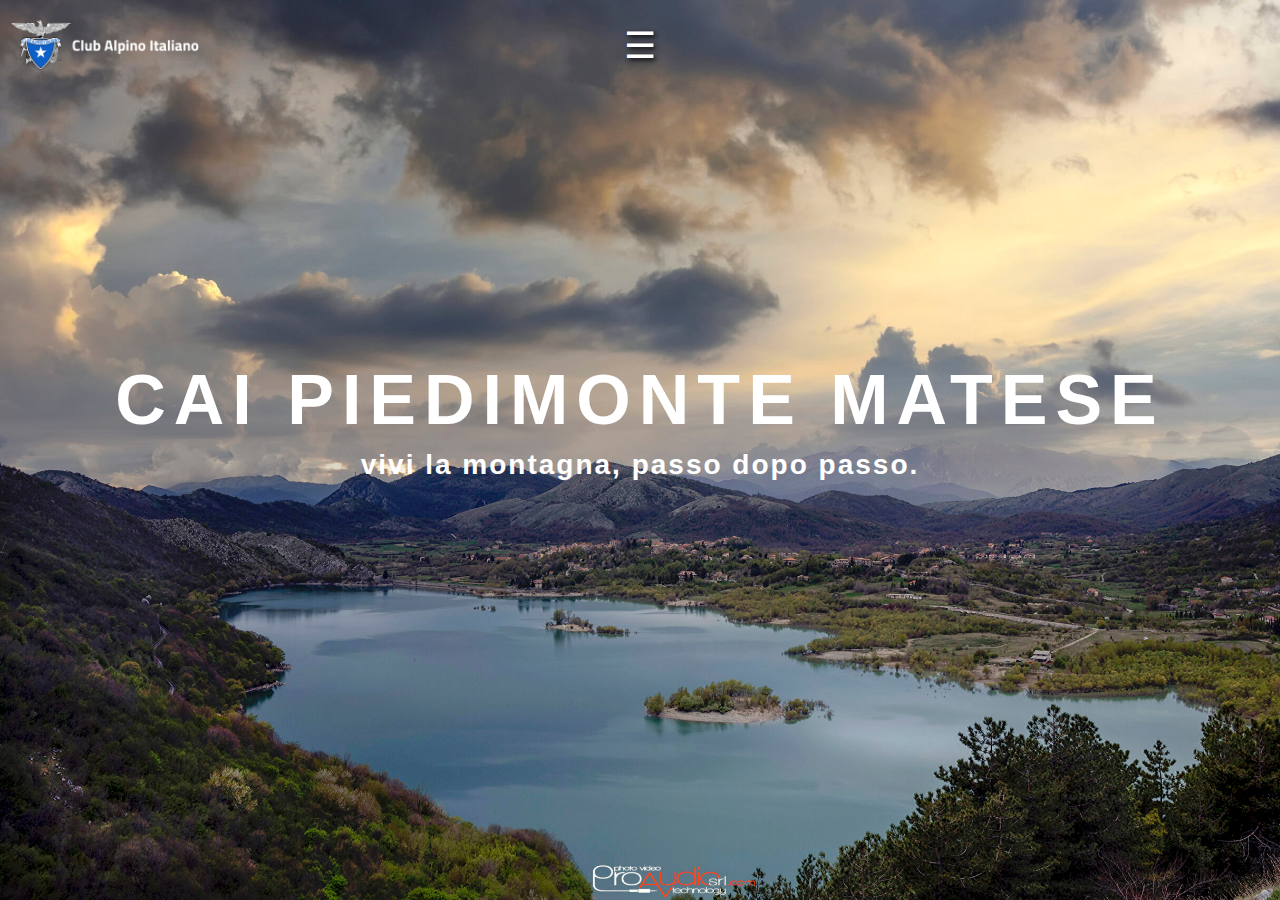
<file: cai organitation - Copia/index.html>
<!DOCTYPE html>
<html lang="en">
<head>
    <meta charset="UTF-8">
    <meta name="viewport" content="width=device-width, initial-scale=1.0">
    <title>Cai Organitation</title>
    <link rel="stylesheet" href="css/style.css">
</head>
<body> 
        <div class="logo">
            <img class="imglogo" src="img-vid/Logo-CAI.png" alt="">
        </div>
           <div class="hamburger" id="hamburger">☰</div>

     <div class="menu-overlay" id="menuOverlay">
        <ul class="menu-vertical">
            <li><a href=""></a>About us</li>
            <li><a href=""></a>Activity</li>
            <li><a href=""></a>Contacts</li>
        </ul>
    </div>
        <div class="prs">
            <h1 id="logoH">CAI PIEDIMONTE MATESE</h1>
                <p id="logoP">vivi la montagna, passo dopo passo.</p>
        </div>

         <script>
        const hamburger = document.getElementById("hamburger");
        const overlay = document.getElementById("menuOverlay");

        hamburger.addEventListener("click", () => {
            overlay.classList.toggle("open");
        });

        overlay.addEventListener("click", () => {
            overlay.classList.remove("open");
        });
    </script>
    
</body>
</html>
</file>
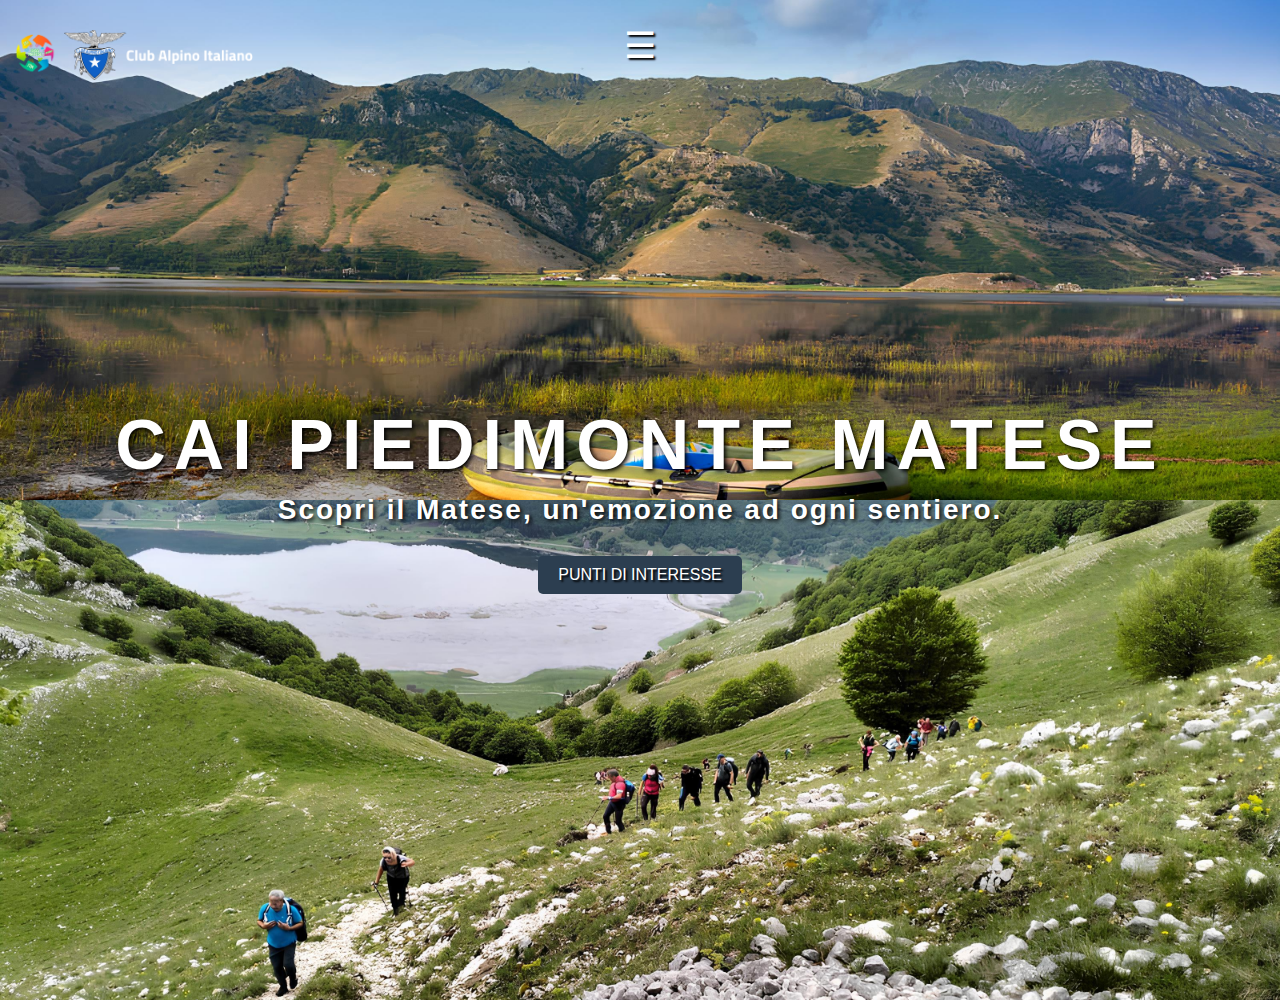
<file: cai organitation/index.html>
<!DOCTYPE html>
<html lang="en">
<head>
    <meta charset="UTF-8">
    <meta name="viewport" content="width=device-width, initial-scale=1.0">
    <title>Cai Organitation</title>
    <link rel="stylesheet" href="css/style.css">
</head>
<body> 
       <div class="psz">
        <div class="logo">
            <img class="imglogo" src="img-vid/unnamed.png">
            <img class="imglogo" src="img-vid/Logo-CAI.png" alt="">
        </div>
           <div class="hamburger" id="hamburger">☰</div>

     <div class="menu-overlay" id="menuOverlay">
        <ul class="menu-vertical">
            <button onclick="window.location.href='attivita.html'">ACTIVITY</button>
        </ul>
    </div>
        <div class="prs">
            <h1 id="logoH">CAI PIEDIMONTE MATESE</h1>
                <p id="logoP">Scopri il Matese, un'emozione ad ogni sentiero.</p>
                 <button  onclick="window.location.href='interest-button.html'" id="interestBtn" class="interest-button">PUNTI DI INTERESSE</button>
              
        </div>

</div>
<div class="psz2">
   

</div>
      

    <script src="js/script.js"></script>
</body>
</html>
</file>
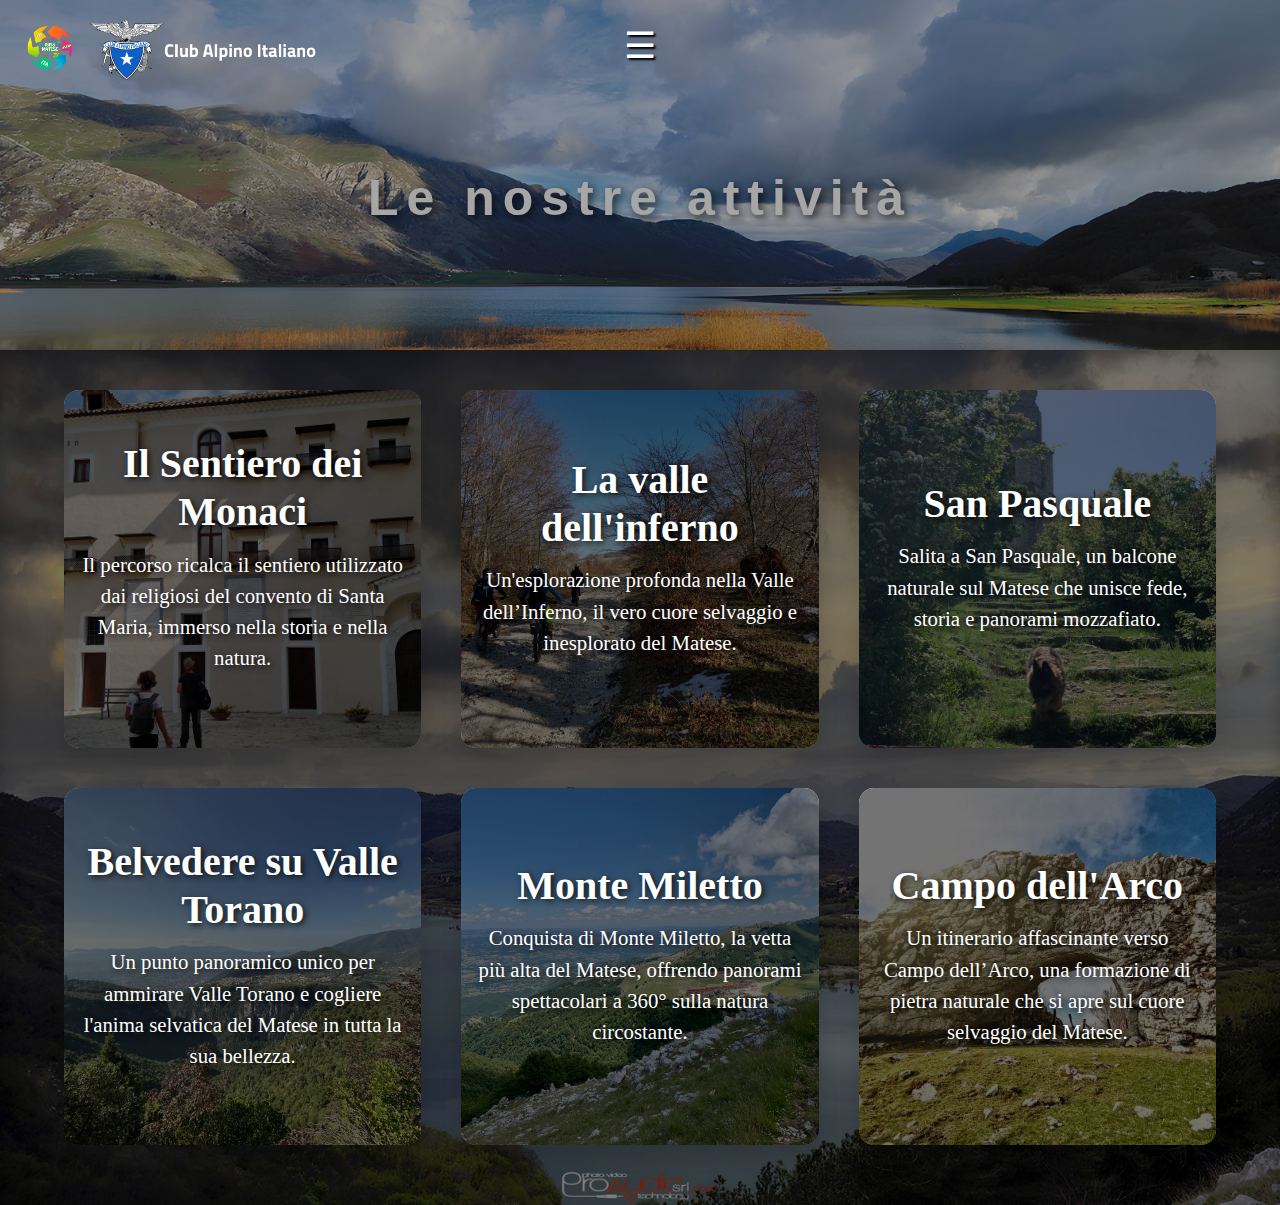
<file: cai organitation/attivita.html>
<!DOCTYPE html>
<html lang="it">

<head>
  <meta charset="UTF-8">
  <meta name="viewport" content="width=device-width, initial-scale=1.0">
  <title>CAI - Le Nostre Attività: Escursioni e Itinerari nel Matese</title>
  <meta name="description"
    content="Scopri le attività e gli itinerari del Club Alpino Italiano (CAI) nel cuore del Matese: sentieri storici, valli selvagge e panorami mozzafiato.">
  <link rel="stylesheet" href="css/style2.css">
</head>

<body>
  <div class="sfps">
    <div class="logo">
      <img class="imglogo" src="img-vid/unnamed.png" alt="Logo Club Alpino Italiano - Sezione Matese">
      <img class="imglogo" src="img-vid/Logo-CAI.png" alt="Logo CAI Nazionale">
    </div>
    <div class="hamburger" id="hamburger">☰</div>

    <div class="menu-overlay" id="menuOverlay">
      <ul class="menu-vertical">
        <button onclick="window.location.href='index.html'">HOME</button>
      </ul>
    </div>
    <div class="prs">
      <h1 id="logoH">Le nostre attivit&agrave;</h1>
    </div>
  </div>

  <div class="sfpss">
    <div class="activity-grid">
      <div class="card">
        <h2>Il Sentiero dei Monaci</h2>
        <p>Il percorso ricalca il sentiero utilizzato dai religiosi del convento di Santa Maria, immerso nella storia e
          nella natura.</p>
      </div>
      <div class="card">
        <h2>La valle dell'inferno</h2>
        <p>Un'esplorazione profonda nella Valle dell’Inferno, il vero cuore selvaggio e inesplorato del Matese.</p>
      </div>
      <div class="card">
        <h2>San Pasquale</h2>
        <p>Salita a San Pasquale, un balcone naturale sul Matese che unisce fede, storia e panorami mozzafiato.</p>
      </div>
      <div class="card">
        <h2>Belvedere su Valle Torano</h2>
        <p>Un punto panoramico unico per ammirare Valle Torano e cogliere l'anima selvatica del Matese in tutta la sua
          bellezza.</p>
      </div>
      <div class="card">
        <h2>Monte Miletto</h2>
        <p>Conquista di Monte Miletto, la vetta più alta del Matese, offrendo panorami spettacolari a 360° sulla natura
          circostante.</p>
      </div>
      <div class="card">
        <h2>Campo dell'Arco</h2>
        <p>Un itinerario affascinante verso Campo dell’Arco, una formazione di pietra naturale che si apre sul cuore
          selvaggio del Matese.</p>
      </div>
    </div>
  </div>

  <script src="js/script.js"></script>
</body>

</html>
</file>
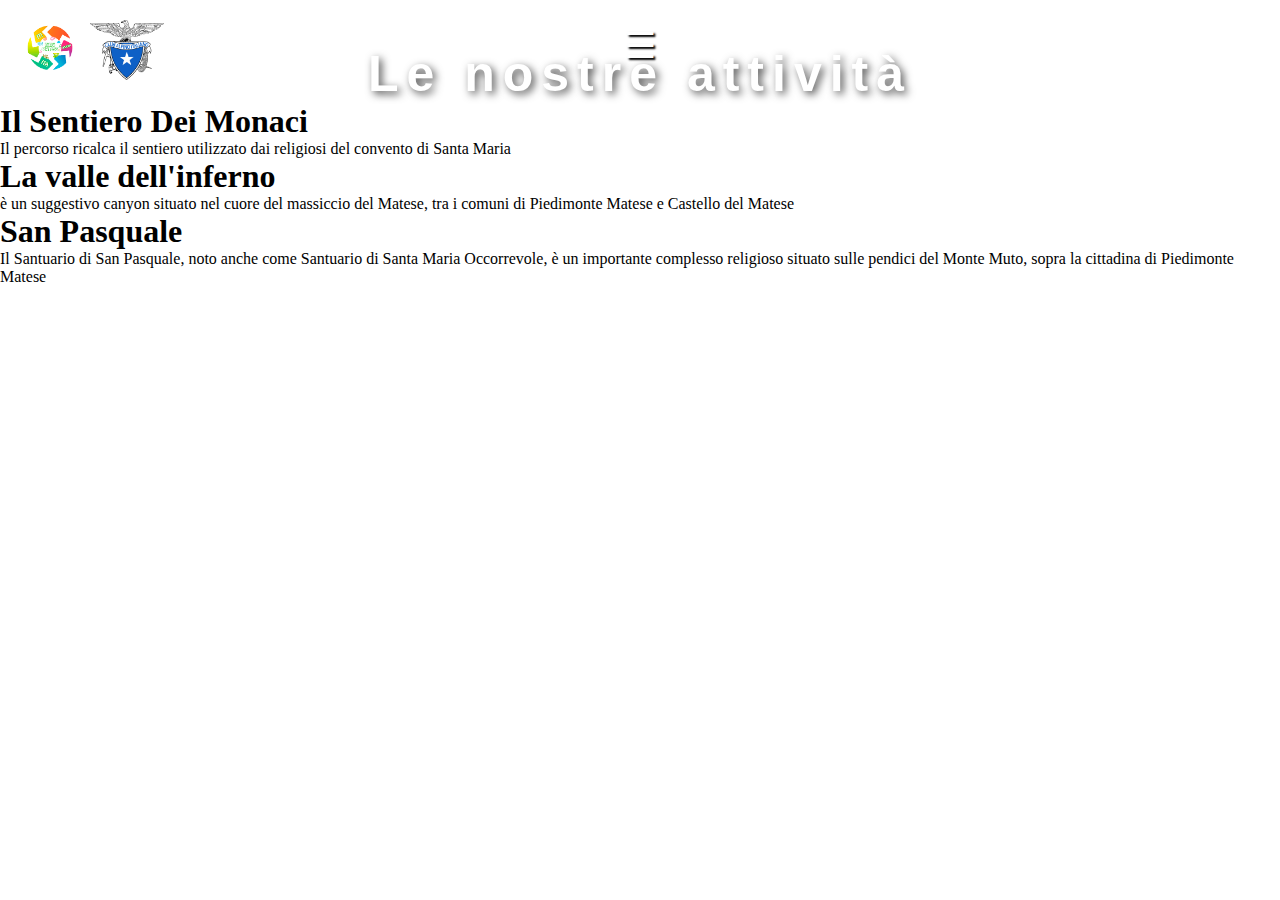
<file: cai organitation/attività.html>
<!DOCTYPE html>
<html lang="en">
<head>
    <meta charset="UTF-8">
    <meta name="viewport" content="width=device-width, initial-scale=1.0">
    <title>Cai attivit&agrave;</title>
    <link rel="stylesheet" href="css/style2.css">
</head>
<body>
    <div class="logo">
            <img class="imglogo" src="img-vid/unnamed.png">
            <img class="imglogo" src="img-vid/Logo-CAI.png" alt="">
        </div>
           <div class="hamburger" id="hamburger">☰</div>

     <div class="menu-overlay" id="menuOverlay">
        <ul class="menu-vertical">
            <button onclick="window.location.href='index.html'">Home</button>
            <button onclick="window.location.href='attivita.html'">Activity</button>
            <button onclick="window.location.href='contacts.html'">Contacts</button>
        </ul>
    </div>
<div class="prs">
        <h1 id="logoH">Le nostre attivit&agrave;</h1>
</div>

<div class="pra">

    <div class="AC">          <div class="ACT">         
                               <h1 class="TAC">Il Sentiero Dei Monaci</h1>
                               <p class="PAC">Il percorso ricalca il sentiero utilizzato dai religiosi del convento di Santa Maria </p>
    </div>                    </div>         
       
</div>

<div class="pra">

    <div class="ACB">          <div class="ACT">         
                               <h1 class="TAC">La valle dell'inferno</h1>
                               <p class="PAC">è un suggestivo canyon situato nel cuore del massiccio del Matese, tra i comuni di Piedimonte Matese e Castello del Matese</p>
    </div>                    </div>         
       
</div>


<div class="pra">

    <div class="ACC">          <div class="ACT">         
                               <h1 class="TAC">San Pasquale</h1>
                               <p class="PAC">Il Santuario di San Pasquale, noto anche come Santuario di Santa Maria Occorrevole, è un importante complesso religioso situato sulle pendici del Monte Muto, sopra la cittadina di Piedimonte Matese</p>
    </div>                    </div>         
       
</div>

      <script>
        const hamburger = document.getElementById("hamburger");
        const overlay = document.getElementById("menuOverlay");

        hamburger.addEventListener("click", () => {
            overlay.classList.toggle("open");
        });

        overlay.addEventListener("click", () => {
            overlay.classList.remove("open");
        });
    </script>
</body>
</html>
</file>
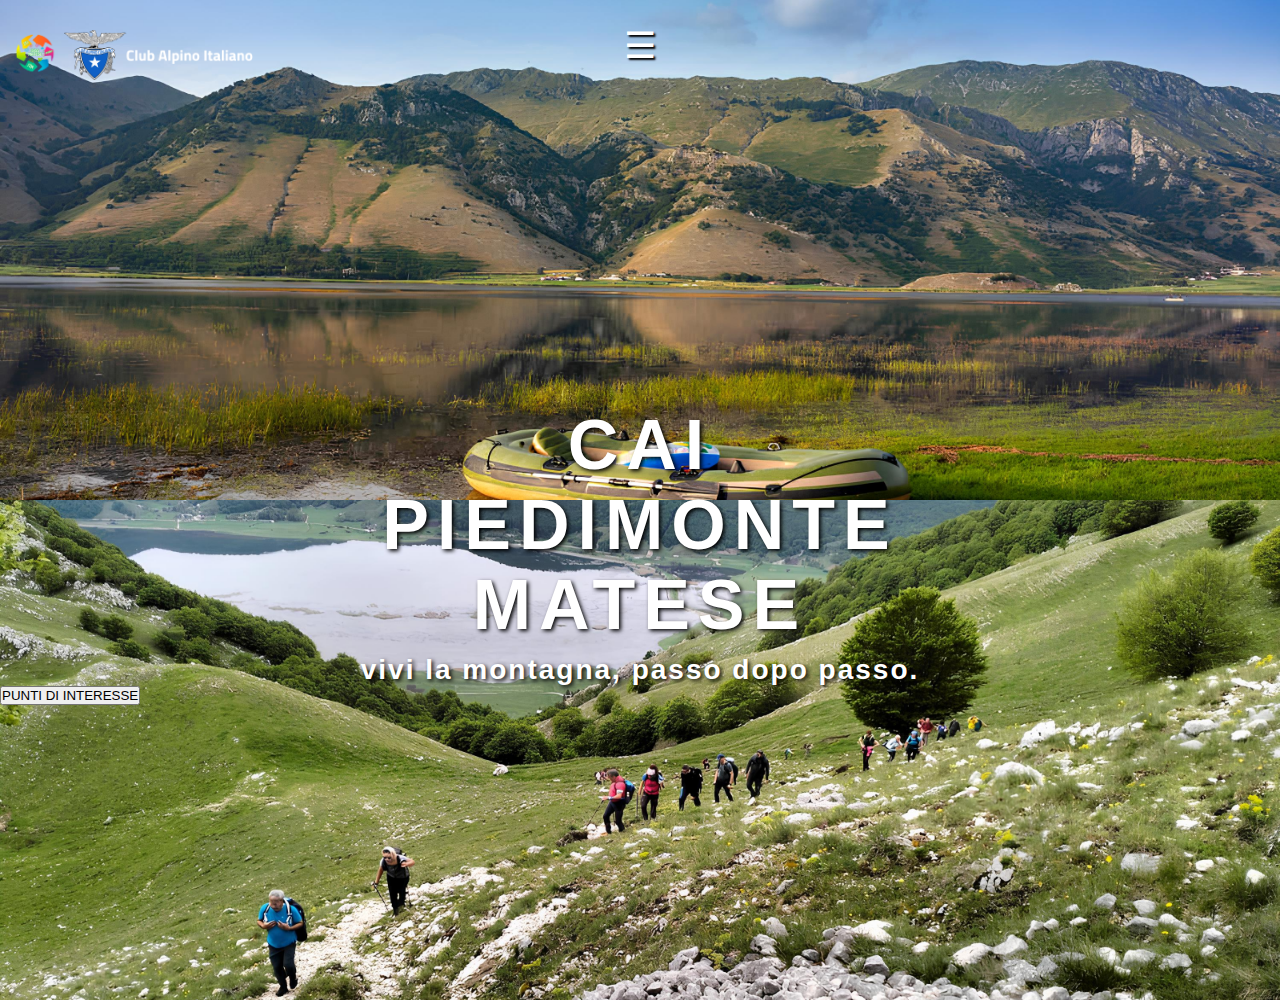
<file: cai organitation/indexmobile.html>
<!DOCTYPE html>
<html lang="en">
<head>
    <meta charset="UTF-8">
    <meta name="viewport" content="width=device-width, initial-scale=1.0">
    <title>Cai Organitation</title>
    <link rel="stylesheet" href="css/stylemobile.css">
  
</head>
<body> 
       <div class="psz">
        <div class="logo">
            <img class="imglogo" src="img-vid/unnamed.png">
            <img class="imglogo" src="img-vid/Logo-CAI.png" alt="">
        </div>
           <div class="hamburger" id="hamburger">☰</div>

     <div class="menu-overlay" id="menuOverlay">
        <ul class="menu-vertical">
            <button onclick="window.location.href='about.html'">About us</button>
            <button onclick="window.location.href='attività.html'">Activity</button>
            <button onclick="window.location.href='contacts.html'">Contacts</button>
        </ul>
    </div>
        <div class="prs">
            <h1 id="logoH">CAI <BR>PIEDIMONTE</BR> MATESE</h1>
                <p id="logoP">vivi la montagna, passo dopo passo.</p>
                <button id="interestBtn" class="interest-button">PUNTI DI INTERESSE</button>
        </div>


          
    </script>
</div>
<div class="psz2">
      
</div>
    <script src="js/script.js"></script>
</body>
</html>
</file>
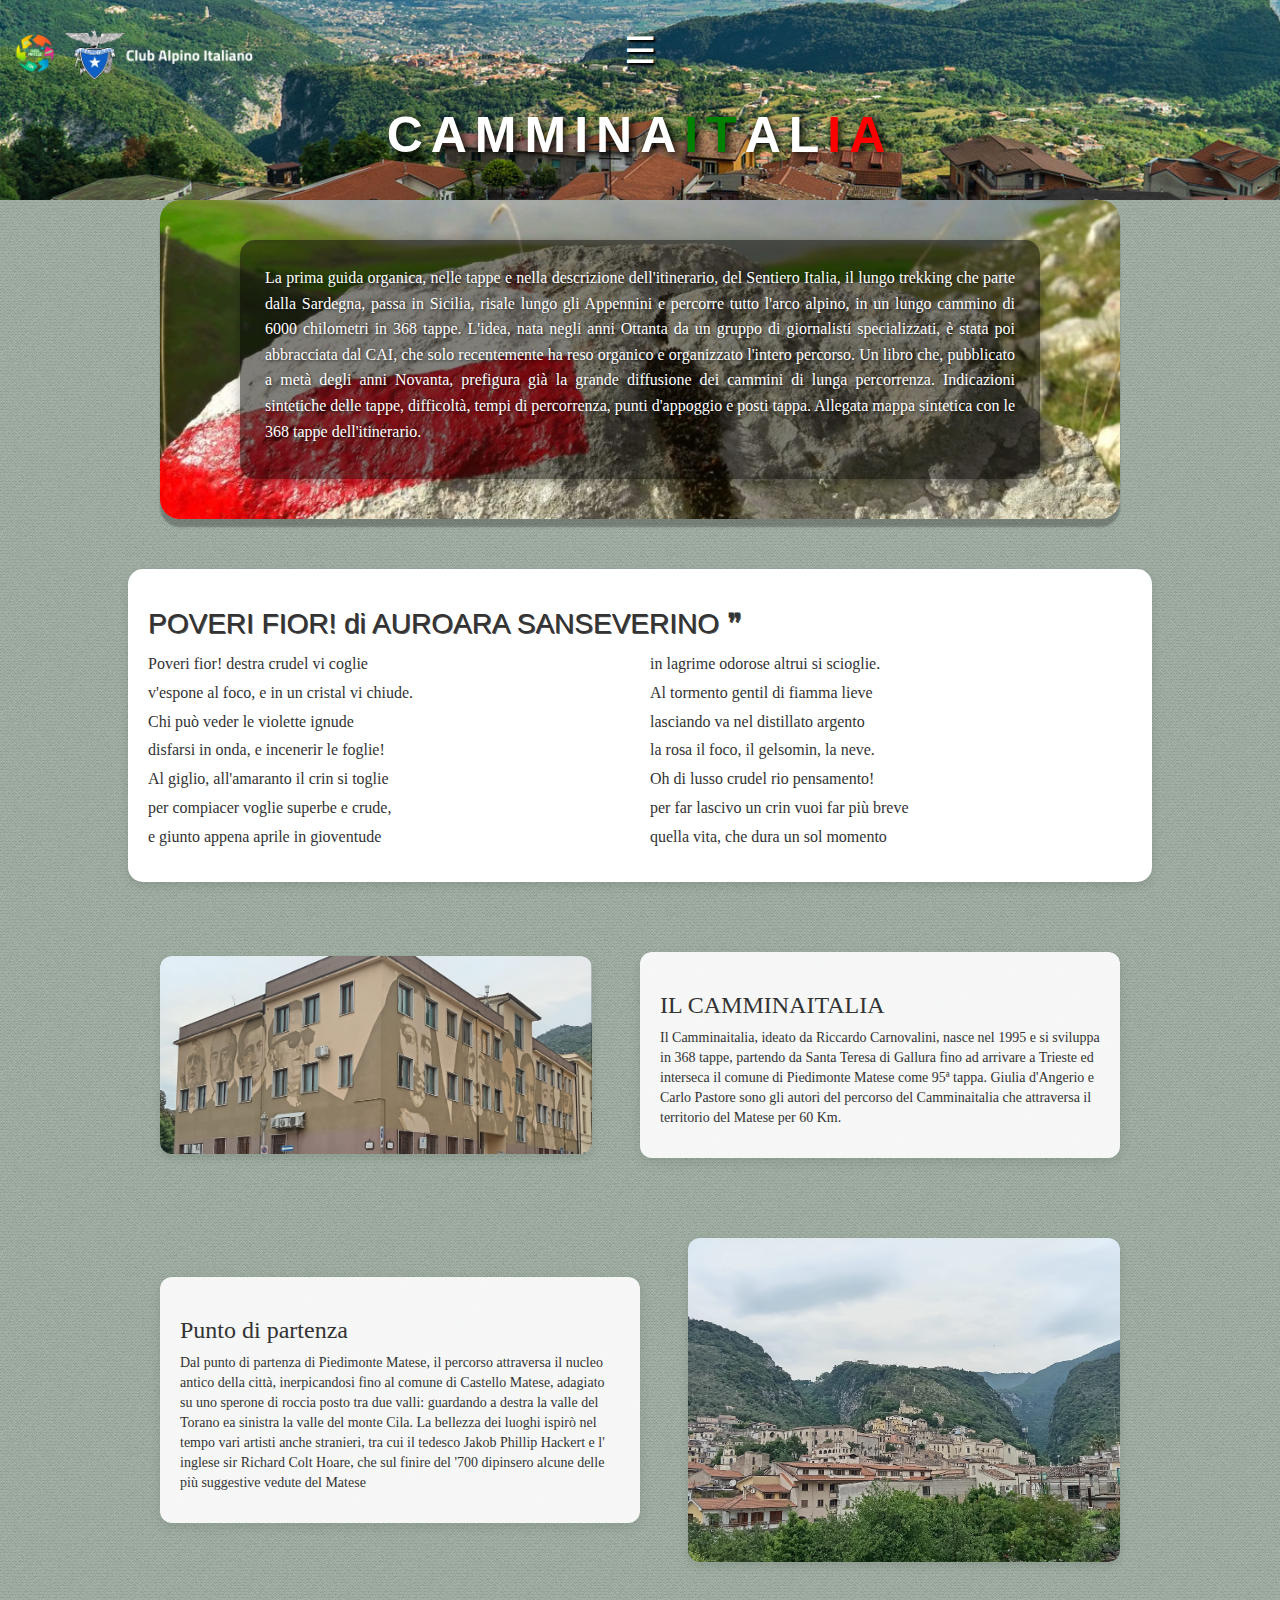
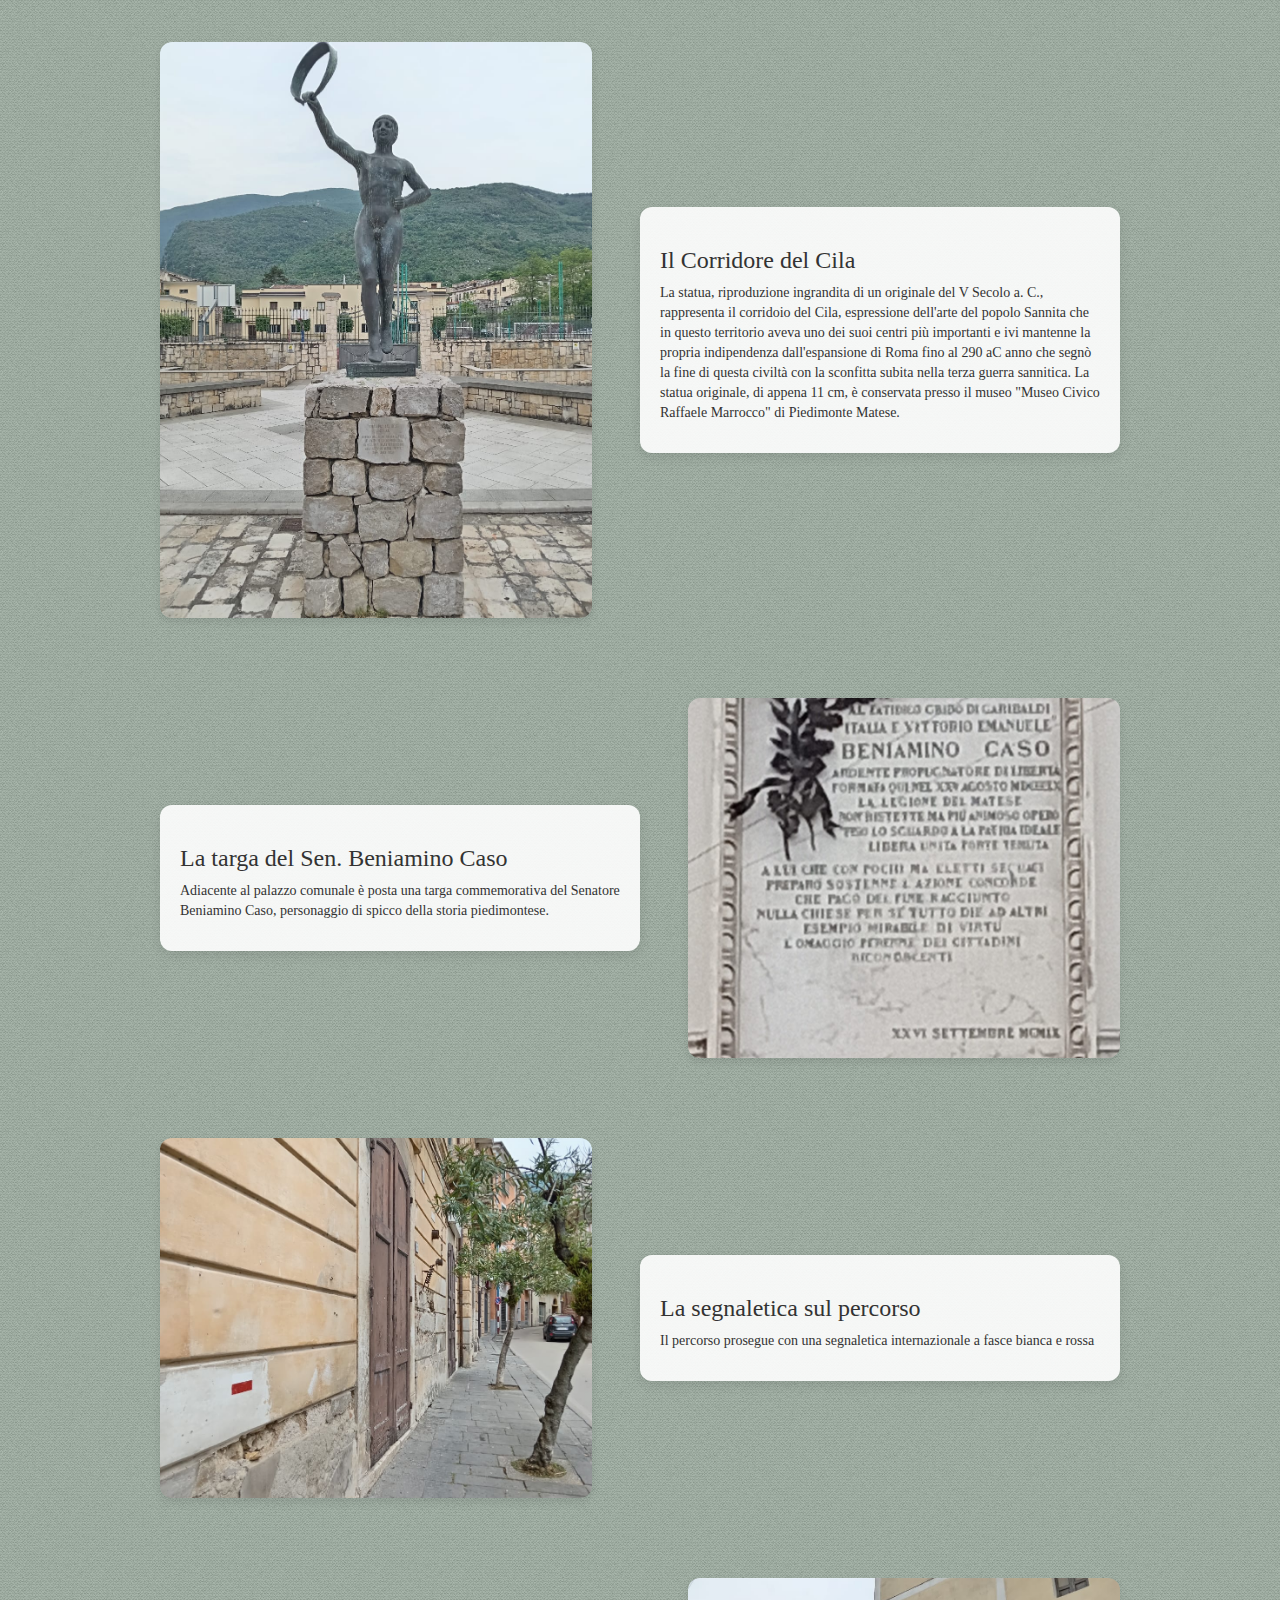
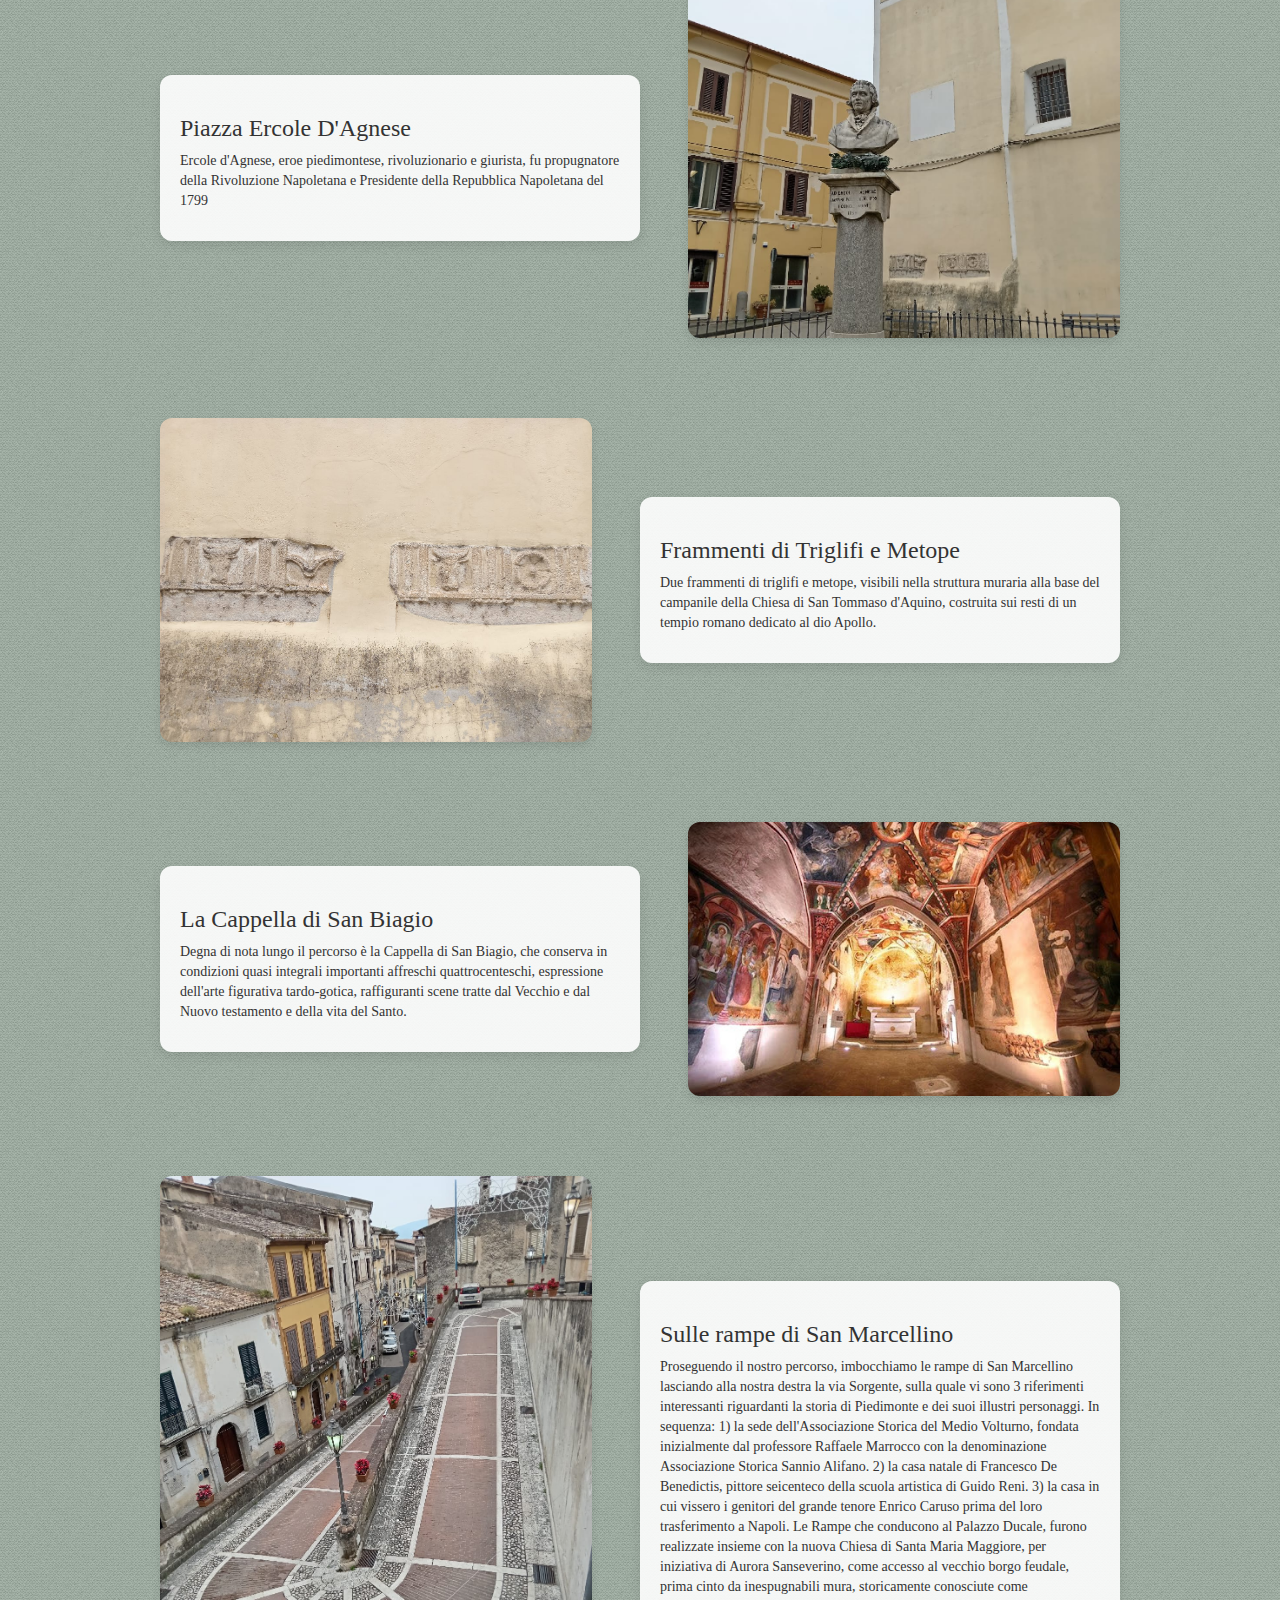
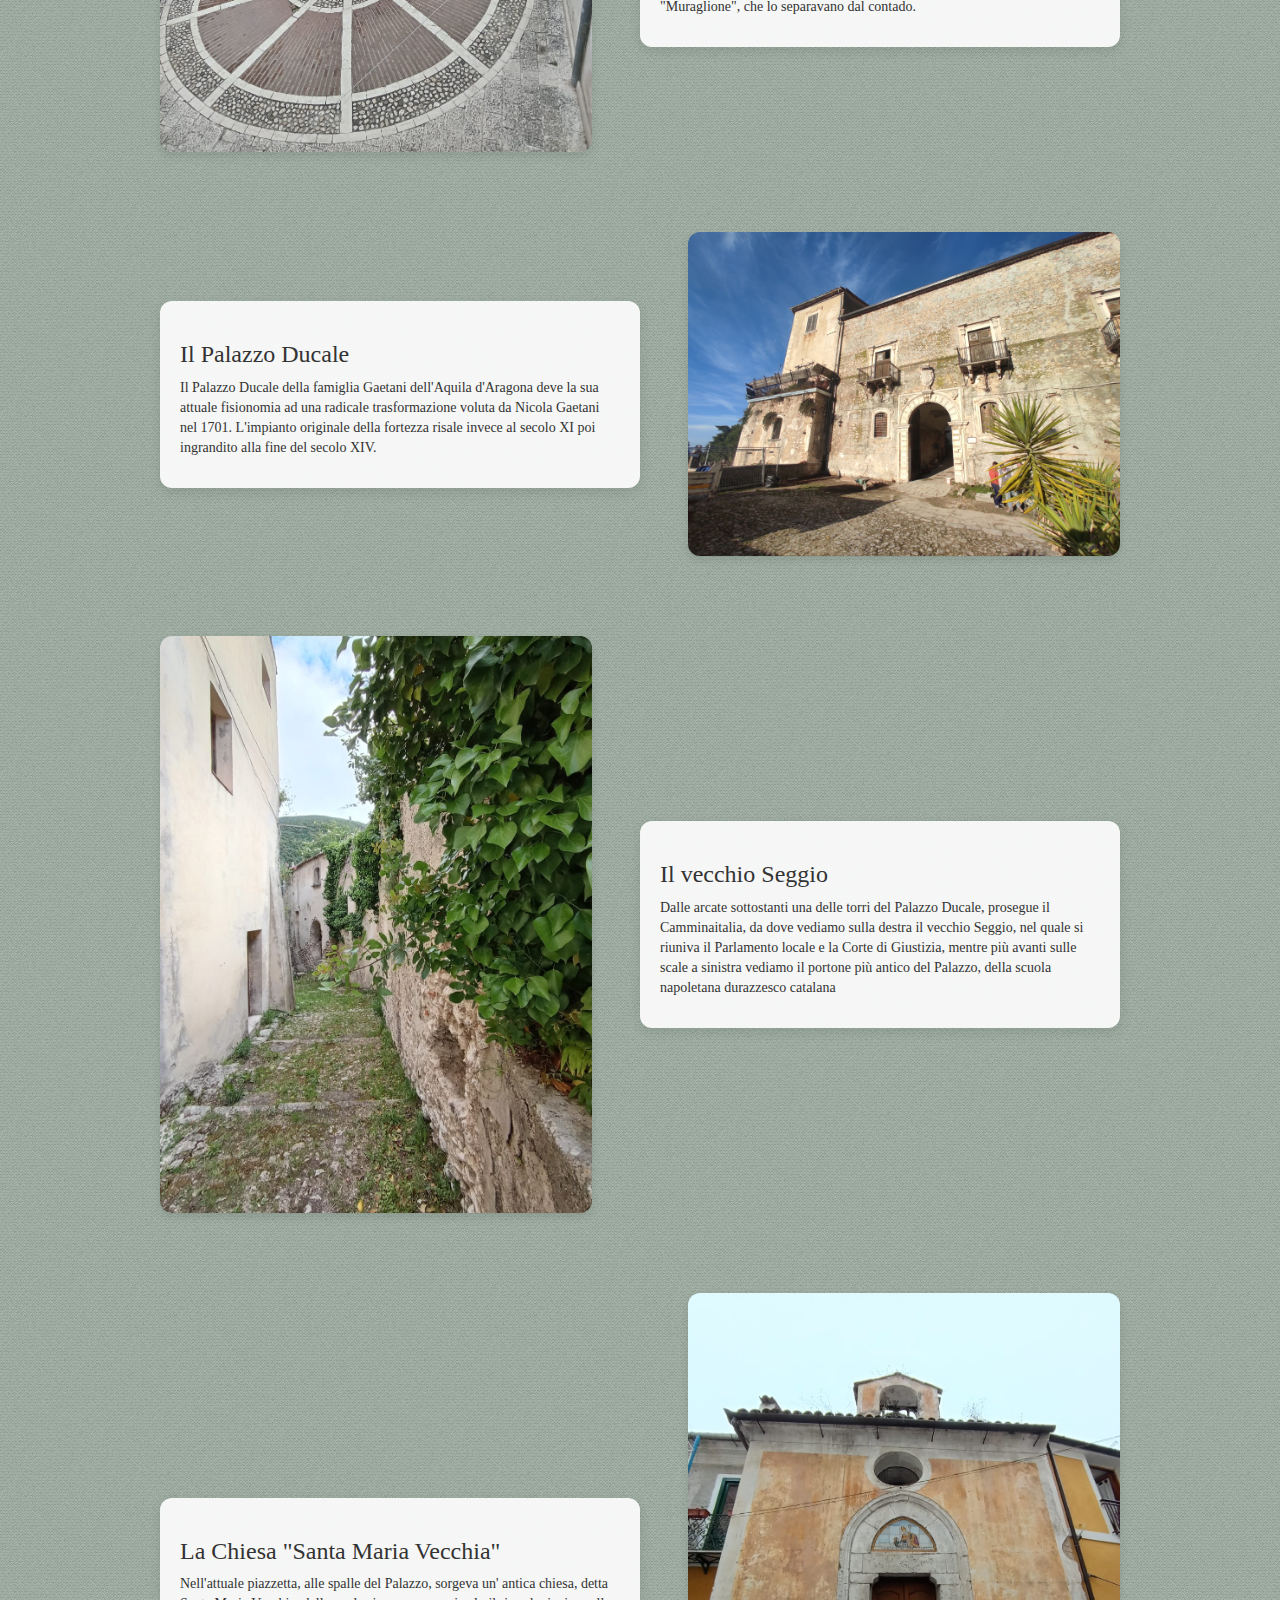
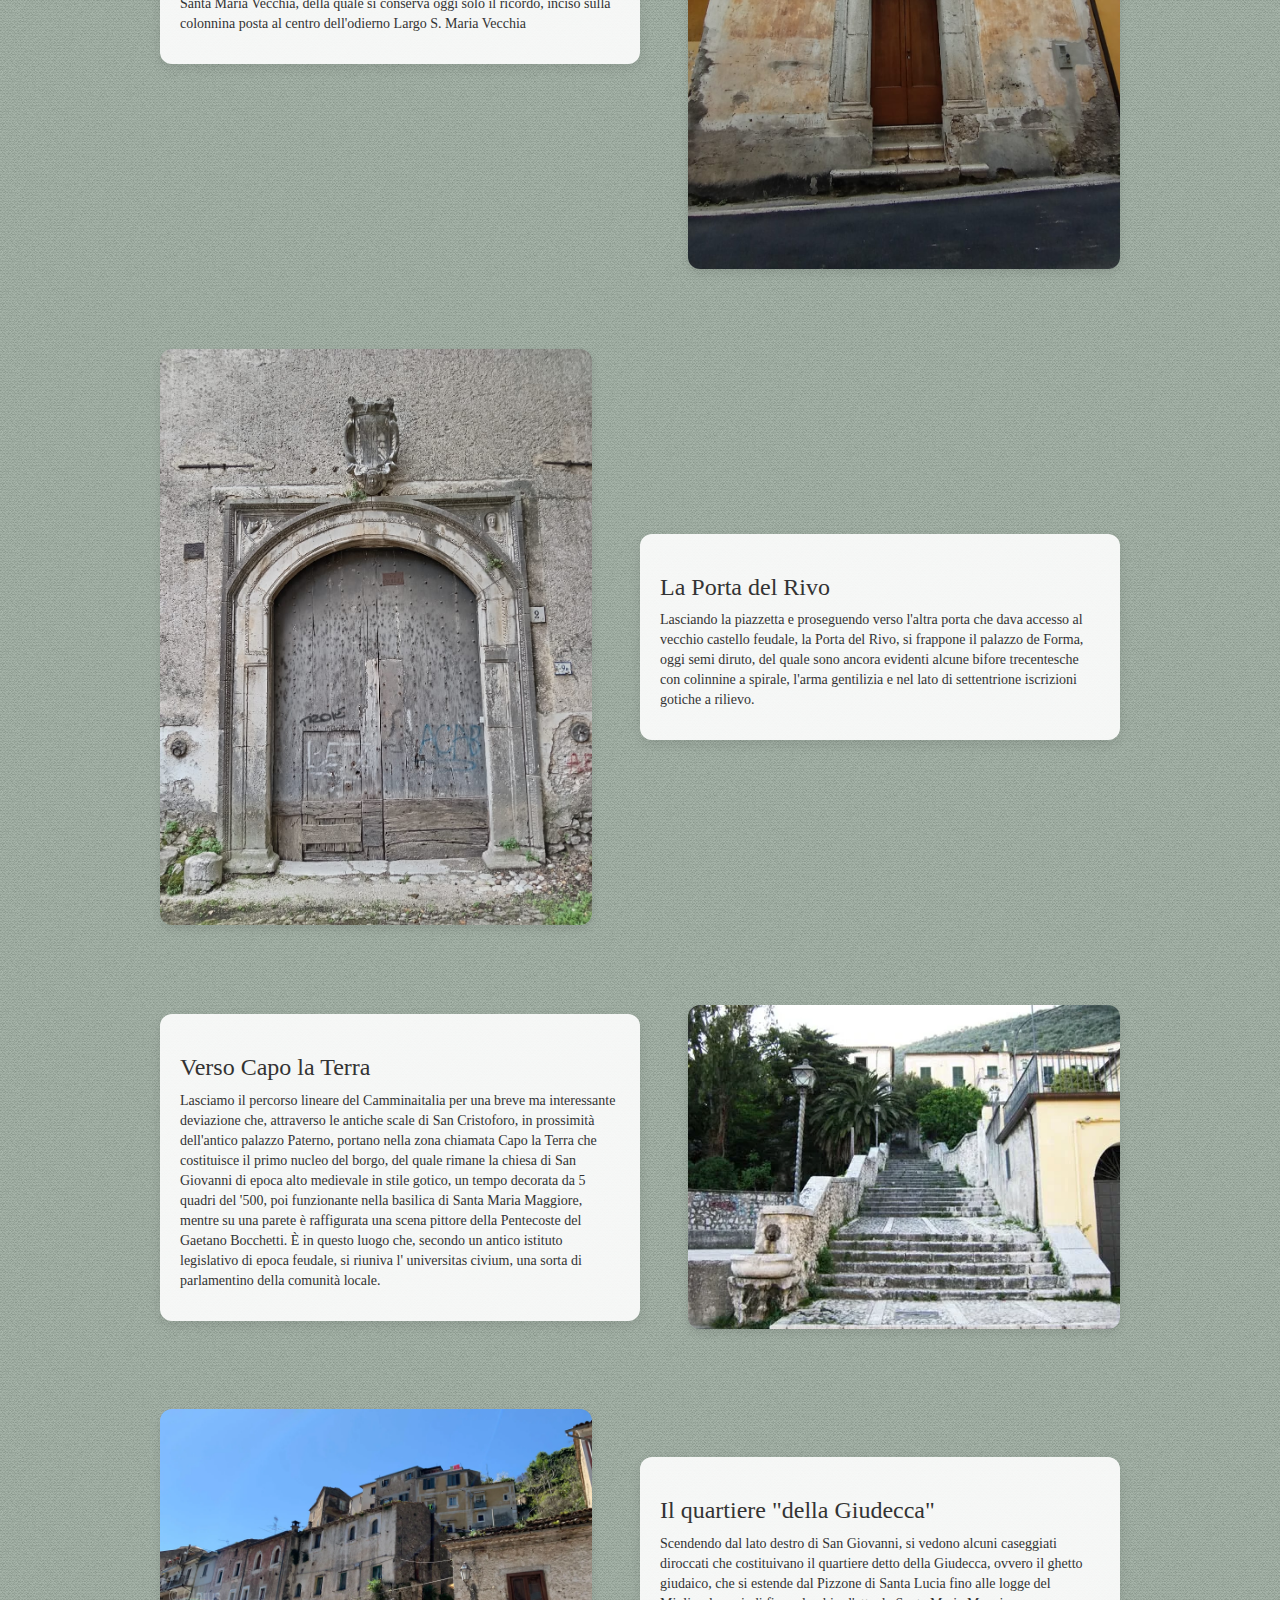
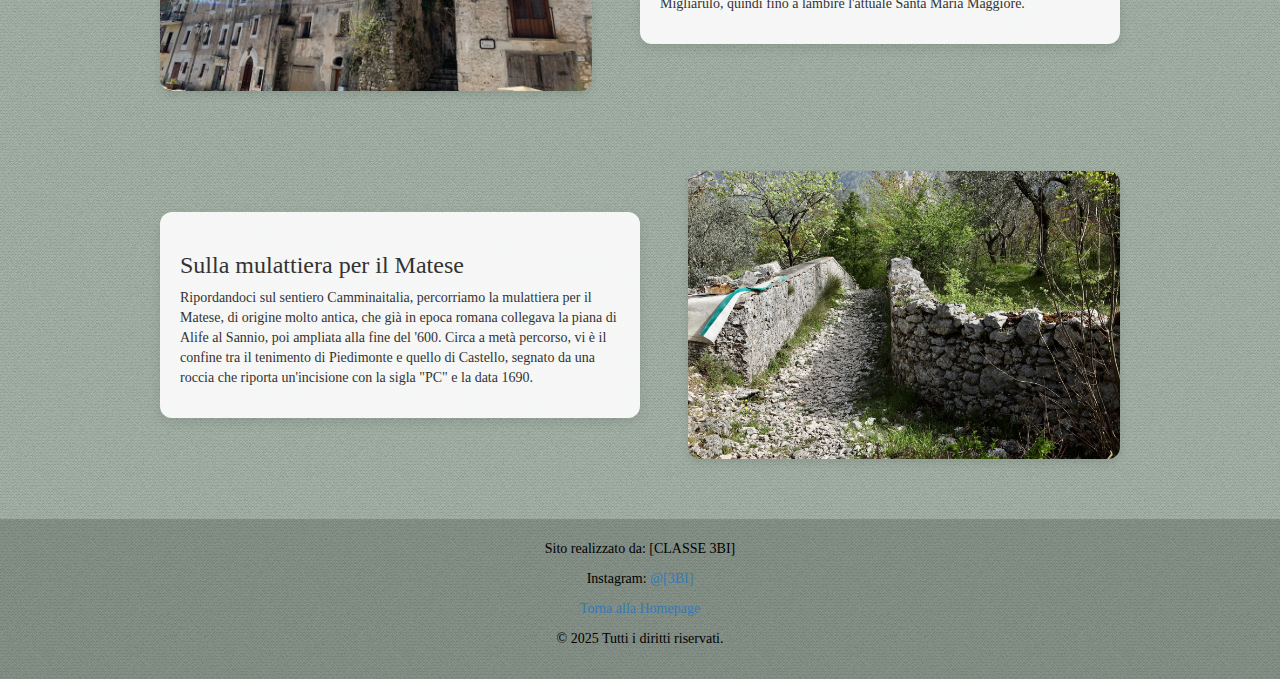
<file: cai organitation/interest-button.html>
<!DOCTYPE html>
<html lang="en">

<head>
    <meta charset="UTF-8">
    <meta name="viewport" content="width=device-width, initial-scale=1.0">
    <title>CAMMINAITALIA</title>
    <link rel="stylesheet" href="css/style3.css">
    <link rel="stylesheet" href="https://maxcdn.bootstrapcdn.com/bootstrap/3.4.1/css/bootstrap.min.css">
</head>

<body>
    <div class="sft">
        <div class="psz">
            <div class="logo">
                <img class="imglogo" src="img-vid/unnamed.png">
                <img class="imglogo" src="img-vid/Logo-CAI.png" alt="">
            </div>
            <div class="hamburger" id="hamburger">☰</div>

            <div class="menu-overlay" id="menuOverlay">
                <ul class="menu-vertical">
                    <button onclick="window.location.href='index.html'">HOME</button>
                </ul>
            </div>
            <h1 id="logoH">CAMMINA<strong>IT</strong>AL<strong class="strong2">IA</strong></h1>
        </div>

        <div class="SA">
            <div class="SA-bg"></div>
            <div class="SAT">
                <div class="SAT-content">
                    <p>La prima guida organica, nelle tappe e nella descrizione dell'itinerario, del Sentiero Italia, il
                        lungo
                        trekking che parte dalla Sardegna, passa in Sicilia, risale lungo gli Appennini e percorre tutto
                        l'arco
                        alpino, in un lungo cammino di 6000 chilometri in 368 tappe. L'idea, nata negli anni Ottanta da
                        un
                        gruppo di
                        giornalisti specializzati, è stata poi abbracciata dal CAI, che solo recentemente ha reso
                        organico e
                        organizzato l'intero percorso. Un libro che, pubblicato a metà degli anni Novanta, prefigura già
                        la
                        grande
                        diffusione dei cammini di lunga percorrenza. Indicazioni sintetiche delle tappe, difficoltà,
                        tempi
                        di
                        percorrenza, punti d'appoggio e posti tappa. Allegata mappa sintetica con le 368 tappe
                        dell'itinerario.
                    </p>
                </div>
            </div>
        </div>

        <div class="SZ">
            <h1>POVERI FIOR! di AUROARA SANSEVERINO ❞</h1>
            <div class="SZ-content">
                <div class="left-text">
                    <p>Poveri fior! destra crudel vi coglie <br>
                        v'espone al foco, e in un cristal vi chiude. <br>
                        Chi può veder le violette ignude <br>
                        disfarsi in onda, e incenerir le foglie! <br>
                        Al giglio, all'amaranto il crin si toglie <br>
                        per compiacer voglie superbe e crude, <br>
                        e giunto appena aprile in gioventude</p>
                </div>

                <div class="right-text">
                    <p>in lagrime odorose altrui si scioglie. <br>
                        Al tormento gentil di fiamma lieve <br>
                        lasciando va nel distillato argento <br>
                        la rosa il foco, il gelsomin, la neve. <br>
                        Oh di lusso crudel rio pensamento! <br>
                        per far lascivo un crin vuoi far più breve <br>
                        quella vita, che dura un sol momento</p>
                </div>
            </div>
        </div>



        <div class="ssz">

            <div class="FC">
                <img src="img-vid/1.jpg" alt="Paesaggio 1">
                <div class="text">
                    <h3>IL CAMMINAITALIA</h3>
                    <p>Il Camminaitalia, ideato da Riccardo Carnovalini, nasce nel 1995 e si sviluppa in 368 tappe,
                        partendo
                        da Santa Teresa di Gallura fino ad arrivare a Trieste ed interseca il comune di Piedimonte
                        Matese
                        come 95ª tappa. Giulia d'Angerio e Carlo Pastore sono gli autori del percorso del Camminaitalia
                        che
                        attraversa il territorio del Matese per 60 Km.</p>
                </div>
            </div>

            <div class="FC reverse">
                <div class="text">
                    <h3>Punto di partenza</h3>
                    <p>Dal punto di partenza di Piedimonte Matese, il percorso attraversa il nucleo antico della città,
                        inerpicandosi fino al comune di Castello Matese, adagiato su uno sperone di roccia posto tra due
                        valli: guardando a destra la valle del Torano ea sinistra la valle del monte Cila. La bellezza
                        dei
                        luoghi ispirò nel tempo vari artisti anche stranieri, tra cui il tedesco Jakob Phillip Hackert e
                        l'
                        inglese sir Richard Colt Hoare, che sul finire del '700 dipinsero alcune delle più suggestive
                        vedute
                        del Matese</p>
                </div>
                <img src="img-vid/2.jpg" alt="Paesaggio 2">
            </div>


            <div class="FC">
                <img src="img-vid/3.jpg" alt="Paesaggio 3">
                <div class="text">
                    <h3>Il Corridore del Cila</h3>
                    <p>La statua, riproduzione ingrandita di un originale del V Secolo a. C., rappresenta il corridoio
                        del
                        Cila, espressione dell'arte del popolo Sannita che in questo territorio aveva uno dei suoi
                        centri
                        più importanti e ivi mantenne la propria indipendenza dall'espansione di Roma fino al 290 aC
                        anno
                        che segnò la fine di questa civiltà con la sconfitta subita nella terza guerra sannitica. La
                        statua
                        originale, di appena 11 cm, è conservata presso il museo "Museo Civico Raffaele Marrocco" di
                        Piedimonte Matese.</p>
                </div>
            </div>
        </div>

        <div class="FC reverse">
            <div class="text">
                <h3>La targa del Sen. Beniamino Caso</h3>
                <p>Adiacente al palazzo comunale è posta una targa commemorativa del Senatore Beniamino Caso,
                    personaggio di
                    spicco della storia piedimontese.</p>
            </div>
            <img style="height: 40vh;" src="img-vid/4.jpg" alt="Paesaggio 2">
        </div>

        <div class="FC">
            <img style="height: 40vh;" src="img-vid/5.jpg" alt="Paesaggio 1">
            <div class="text">
                <h3>La segnaletica sul percorso</h3>
                <p>Il percorso prosegue con una segnaletica internazionale a fasce bianca e rossa</p>
            </div>
        </div>

        <div class="FC reverse">
            <div class="text">
                <h3>Piazza Ercole D'Agnese</h3>
                <p>Ercole d'Agnese, eroe piedimontese, rivoluzionario e giurista, fu propugnatore della Rivoluzione
                    Napoletana e Presidente della Repubblica Napoletana del 1799</p>
            </div>
            <img style="height: 40vh;" src="img-vid/6.jpg" alt="Paesaggio 2">
        </div>

        <div class="FC">
            <img src="img-vid/7.jpg" alt="Paesaggio 1">
            <div class="text">
                <h3>Frammenti di Triglifi e Metope</h3>
                <p>Due frammenti di triglifi e metope, visibili nella struttura muraria alla base del campanile della
                    Chiesa
                    di San Tommaso d'Aquino, costruita sui resti di un tempio romano dedicato al dio Apollo.</p>
            </div>
        </div>

        <div class="FC reverse">
            <div class="text">
                <h3>La Cappella di San Biagio</h3>
                <p>Degna di nota lungo il percorso è la Cappella di San Biagio, che conserva in condizioni quasi
                    integrali
                    importanti affreschi quattrocenteschi, espressione dell'arte figurativa tardo-gotica, raffiguranti
                    scene
                    tratte dal Vecchio e dal Nuovo testamento e della vita del Santo.
                </p>
            </div>
            <img src="img-vid/sanbiaggio.jpg" alt="Paesaggio 2">
        </div>

        <div class="FC">
            <img src="img-vid/13.jpg" alt="Paesaggio 1">
            <div class="text">
                <h3>Sulle rampe di San Marcellino</h3>
                <p>Proseguendo il nostro percorso, imbocchiamo le rampe di San Marcellino lasciando alla nostra destra
                    la
                    via Sorgente, sulla quale vi sono 3 riferimenti interessanti riguardanti la storia di Piedimonte e
                    dei
                    suoi illustri personaggi. In sequenza:
                    1) la sede dell'Associazione Storica del Medio Volturno, fondata inizialmente dal professore
                    Raffaele
                    Marrocco con la denominazione Associazione Storica Sannio Alifano.
                    2) la casa natale di Francesco De Benedictis, pittore seicenteco della scuola artistica di Guido
                    Reni.
                    3) la casa in cui vissero i genitori del grande tenore Enrico Caruso prima del loro trasferimento a
                    Napoli. Le Rampe che conducono al Palazzo Ducale, furono realizzate insieme con la nuova Chiesa di
                    Santa
                    Maria Maggiore, per iniziativa di Aurora Sanseverino, come accesso al vecchio borgo feudale, prima
                    cinto
                    da inespugnabili mura, storicamente conosciute come "Muraglione", che lo separavano dal contado.</p>
            </div>
        </div>

        <div class="FC reverse">
            <div class="text">
                <h3>Il Palazzo Ducale</h3>
                <p>Il Palazzo Ducale della famiglia Gaetani dell'Aquila d'Aragona deve la sua attuale fisionomia ad una
                    radicale trasformazione voluta da Nicola Gaetani nel 1701. L'impianto originale della fortezza
                    risale
                    invece al secolo XI poi ingrandito alla fine del secolo XIV.</p>
            </div>
            <img src="img-vid/palazzo-ducale.jpg" alt="Paesaggio 2">
        </div>


        <div class="FC">
            <img src="img-vid/27.jpg" alt="Paesaggio 1">
            <div class="text">
                <h3>Il vecchio Seggio</h3>
                <p>Dalle arcate sottostanti una delle torri del Palazzo Ducale, prosegue il Camminaitalia, da dove
                    vediamo
                    sulla destra il vecchio Seggio, nel quale si riuniva il Parlamento locale e la Corte di Giustizia,
                    mentre più avanti sulle scale a sinistra vediamo il portone più antico del Palazzo, della scuola
                    napoletana durazzesco catalana</p>
            </div>
        </div>

        <div class="FC reverse">
            <div class="text">
                <h3>La Chiesa "Santa Maria Vecchia"</h3>
                <p>Nell'attuale piazzetta, alle spalle del Palazzo, sorgeva un' antica chiesa, detta Santa Maria
                    Vecchia,
                    della quale si conserva oggi solo il ricordo, inciso sulla colonnina posta al centro dell'odierno
                    Largo
                    S. Maria Vecchia
                </p>
            </div>
            <img src="img-vid/9.jpg" alt="Paesaggio 2">
        </div>


        <div class="FC">
            <img src="img-vid/18.jpg" alt="Paesaggio 1">
            <div class="text">
                <h3>La Porta del Rivo</h3>
                <p>Lasciando la piazzetta e proseguendo verso l'altra porta che dava accesso al vecchio castello
                    feudale, la
                    Porta del Rivo, si frappone il palazzo de Forma, oggi semi diruto, del quale sono ancora evidenti
                    alcune
                    bifore trecentesche con colinnine a spirale, l'arma gentilizia e nel lato di settentrione iscrizioni
                    gotiche a rilievo.</p>
            </div>
        </div>

        <div class="FC reverse">
            <div class="text">
                <h3>Verso Capo la Terra</h3>
                <p>Lasciamo il percorso lineare del Camminaitalia per una breve ma interessante deviazione che,
                    attraverso
                    le antiche scale di San Cristoforo, in prossimità dell'antico palazzo Paterno, portano nella zona
                    chiamata Capo la Terra che costituisce il primo nucleo del borgo, del quale rimane la chiesa di San
                    Giovanni di epoca alto medievale in stile gotico, un tempo decorata da 5 quadri del '500, poi
                    funzionante nella basilica di Santa Maria Maggiore, mentre su una parete è raffigurata una scena
                    pittore
                    della Pentecoste del Gaetano Bocchetti. È in questo luogo che, secondo un antico istituto
                    legislativo di
                    epoca feudale, si riuniva l' universitas civium, una sorta di parlamentino della comunità locale.
                </p>
            </div>
            <img src="img-vid/scalelle-piedimonte-matese.webp" alt="Paesaggio 2">
        </div>

        <div class="FC">
            <img src="img-vid/sorgente-piedimonte-matese.webp" alt="Paesaggio 1">
            <div class="text">
                <h3>Il quartiere "della Giudecca"</h3>
                <p>Scendendo dal lato destro di San Giovanni, si vedono alcuni caseggiati diroccati che costituivano il
                    quartiere detto della Giudecca, ovvero il ghetto giudaico, che si estende dal Pizzone di Santa Lucia
                    fino alle logge del Migliarulo, quindi fino a lambire l'attuale Santa Maria Maggiore.</p>
            </div>
        </div>

        <div class="FC reverse">
            <div class="text">
                <h3>Sulla mulattiera per il Matese</h3>
                <p>Ripordandoci sul sentiero Camminaitalia, percorriamo la mulattiera per il Matese, di origine molto
                    antica, che già in epoca romana collegava la piana di Alife al Sannio, poi ampliata alla fine del
                    '600.
                    Circa a metà percorso, vi è il confine tra il tenimento di Piedimonte e quello di Castello, segnato
                    da
                    una roccia che riporta un'incisione con la sigla "PC" e la data 1690. </p>
            </div>
            <img src="img-vid/mulattiera.jpg" alt="Paesaggio 2">
        </div>

        <footer>
            <p>Sito realizzato da: [CLASSE 3BI]</p>
            <p>Instagram: <a href="https://www.instagram.com/_3bi_isiss_?utm_source=ig_web_button_share_sheet&igsh=ZDNlZDc0MzIxNw==" target="_blank">@[3BI]</a></p>
            <p><a href="index.html">Torna alla Homepage</a></p>
            <p>&copy; 2025 Tutti i diritti riservati.</p>
        </footer>
    </div>


    <script src="js/script.js"></script>
</body>

</html>
</file>
<file: cai organitation - Copia/css/style.css>
*{
    margin: 0%;
    padding: 0%;
}

body{
    width: 100vw;
    height: 100vh;
    background-image: url('../img-vid/DSC_4728-Gen-Def-2021-x-fb-scaled.jpg');
    background-size: cover;
}


.logo{
    position: absolute;
    margin-top: 20px;
    margin-left: 10px;
    z-index: 1100;
}
.imglogo{
    height: 50px;

}



#logoH{
    width: 100vw;
    text-align: center;
    font-size: 70px;
    padding: 0;
    margin: 0;
    letter-spacing: 8px;
    font-weight: 900;
    padding-top: 40vh;
    color: white;
    font-family:'Franklin Gothic Medium', 'Arial Narrow', Arial, sans-serif;
}

#logoP{
    width: 100vw;
    text-align: center;
    font-size: 28px;
    padding: 0;
    margin: 0;
    padding-top: 1vh;
    letter-spacing: 2px;
    font-weight: 900;
    font-family:'Franklin Gothic Medium', 'Arial Narrow', Arial, sans-serif;
    color: white;
}

.hamburger {
    position: absolute;
    top: 25px;
    left: 50%;
    transform: translateX(-50%);
    font-size: 36px;
    color: white;
    cursor: pointer;
    z-index: 1001;
    text-shadow: 2px 2px 5px black;
}


.menu-overlay {
    position: fixed;
    top: 0;
    left: 0;
    width: 100%;
    height: 100%;
    background-color: rgba(0, 0, 0, 0.283);
    backdrop-filter: blur(8px); 
    display: flex;
    flex-direction: column;
    align-items: center;
    justify-content: center;
    z-index: 1000;
    opacity: 0;
    visibility: hidden;
    transform: translateY(20px);
    transition: opacity 0.5s ease, transform 0.5s ease, visibility 0.5s;
}

.menu-overlay.open {
    opacity: 1;
    visibility: visible;
    transform: translateY(0);
}
.menu-vertical {
    list-style: none;
    padding: 0;
    margin: 0;
    text-align: center;
}

.menu-vertical li {
    margin: 20px 0;
    font-size: 2em;
    font-weight: bold;
    color: white;
    cursor: pointer;
    transition: color 0.3s;
}

.menu-vertical li:hover {
    color: black;
}
</file>
<file: cai organitation/css/style.css>
*{
    margin: 0%;
    padding: 0%;
}

body{
    width: 100vw;
    height: 100vh;
    overflow: hidden;
}


.logo{
    position: absolute;
    margin-top: 30px;
    margin-left: 10px;
    z-index: 1100;
}
.imglogo{
    height: 50px;

}



#logoH{
    width: 100vw;
    text-align: center;
    font-size: 70px;
    padding: 0;
    margin: 0;
    letter-spacing: 8px;
    font-weight: 900;
    padding-top: 45vh;
    color: white;
    font-family:'Franklin Gothic Medium', 'Arial Narrow', Arial, sans-serif;
    text-shadow: 2px 2px 4px rgb(0, 0, 0);
}

#logoP{
    width: 100vw;
    text-align: center;
    font-size: 28px;
    padding: 0;
    margin: 0;
    padding-top: 1vh;
    letter-spacing: 2px;
    font-weight: 900;
    font-family:'Franklin Gothic Medium', 'Arial Narrow', Arial, sans-serif;
    color: white;
    text-shadow: 2px 2px 4px rgb(0, 0, 0);
    
}

.hamburger {
    position: absolute;
    top: 25px;
    left: 50%;
    transform: translateX(-50%);
    font-size: 36px;
    color: white;
    cursor: pointer;
    z-index: 1001;
    text-shadow: 2px 2px 2px black;
}


.menu-overlay {
    position: fixed;
    top: 0;
    left: 0;
    width: 100%;
    height: 100%;
    background-color: rgba(0, 0, 0, 0.283);
    backdrop-filter: blur(8px); 
    display: flex;
    flex-direction: column;
    align-items: center;
    justify-content: center;
    z-index: 1000;
    opacity: 0;
    visibility: hidden;
    transform: translateY(20px);
    transition: opacity 0.5s ease, transform 0.5s ease, visibility 0.5s;
}

.menu-overlay.open {
    opacity: 1;
    visibility: visible;
    transform: translateY(0);
}
.menu-vertical {
    list-style: none;
    padding: 0;
    margin: 0;
    text-align: center;
}

.menu-vertical {
  display: flex;
  flex-direction: column;
  align-items: center;
  gap: 20px; 
}

.menu-vertical button {
  width: 200px;
  padding: 12px 24px;
  font-size: 1.5em;
  font-weight: bold;
  color: white;
  background-color: transparent;
  border: 2px solid white;
  border-radius: 8px;
  cursor: pointer;
  text-shadow: 2px 2px 4px black;
  transition: background-color 0.3s, color 0.3s;
}


.menu-vertical button:hover {
  background-color: white;
  
}


.psz{
    width: 100vw;
    height: 500px;
    background-image: url('../img-vid/parco-nazionale-matese.jpeg');
    background-size: cover;
    background-position: center;
    
}

.psz2{
    width: 100vw;
    height: 500px;
    background-image: url('../img-vid/montagna.jpg');
    background-size: cover;
    background-position: center;
    
}

.interest-button {
    margin-top: 15px;
    padding: 10px 20px;
    font-size: 16px;
    background-color: #2c3e50;
    text-shadow: 2px 2px 2px black;
    color: white;
    border: none;
    border-radius: 5px;
    cursor: pointer;
    transition: background-color 0.3s ease;
    margin-top: 30px;

    
}

.interest-button:hover {
    background-color: #34495e;
}

.prs{

    text-align: center;
}


@media (max-width: 768px) {
    .logo {
        position: static; 
        margin: 0; 
        display: flex; 
        align-items: center;
        gap: 8px; 
        padding-left: 20px; 
    }

   
    .hamburger {
        position: static; 
        transform: none; 
        display: block; 
        font-size: 30px; 
        padding-right: 20px; 
    }


    .psz {
      
        position: relative; 
    }

 
    .logo {
        position: absolute;
        top: 20px; 
        left: 20px; 
        margin: 0; 
        display: flex;
        align-items: center;
        gap: 8px;
    }

    .hamburger {
        position: absolute;
        top: 20px; 
        right: 20px; 
        left: auto; 
        transform: none; 
        display: block; 
        font-size: 30px;
        color: white;
        cursor: pointer;
        z-index: 1001;
        text-shadow: 2px 2px 2px black;
    }

    .imglogo {
        height: 40px; 
    }

    #logoH {
        font-size: 40px; 
        padding-top: 35vh; 
        letter-spacing: 4px;
    }

    #logoP {
        font-size: 18px;
        letter-spacing: 1px;
    }

    .menu-overlay {
        background-color: rgba(0, 0, 0, 0.8); 
       
    }

    .menu-vertical button {
        width: 90%; 
        font-size: 1.2em;
        padding: 10px 20px;
    }

    .psz {
        height: 70vh;
    }

    .psz2 {
        height: 30vh; 
    }

    .interest-button {
        padding: 8px 16px;
        font-size: 14px;
    }
}

@media (max-width: 480px) {
    .imglogo {
        height: 35px;
    }

    .hamburger {
        font-size: 28px;
    }

    #logoH {
        font-size: 30px;
        padding-top: 30vh;
    }

    #logoP {
        font-size: 16px;
    }

    .menu-vertical button {
        font-size: 1em;
    }
}
</file>
<file: cai organitation/css/style2.css>
* {
    margin: 0;
    padding: 0;

}

body {
    width: 100vw;
    min-height: 100vh;
    overflow-x: hidden;
}


.sfps {
    width: 100vw;
    height: 350px;
    background-image: url('../img-vid/DSC_0112.jpg');
    background-size: cover;
    background-position: center;
    position: relative;
    display: flex;
    flex-direction: column;
    justify-content: center;
    align-items: center;
    color: white;
}


.sfps::before {
    content: '';
    position: absolute;
    top: 0;
    left: 0;
    width: 100%;
    height: 100%;
    background-color: rgba(0, 0, 0, 0.35);
    z-index: 0;
}


.logo {
    position: absolute;
    top: 20px;
    left: 20px;
    z-index: 1100;
    display: flex;
    align-items: center;
    gap: 10px;
}

.imglogo {
    height: 60px;
    width: auto;
}


.hamburger {
    position: absolute;
    top: 25px;
    left: 50%;
    transform: translateX(-50%);
    font-size: 36px;
    color: white;
    cursor: pointer;
    z-index: 1001;
    text-shadow: 2px 2px 2px black;
}


.menu-overlay {
    position: fixed;
    top: 0;
    left: 0;
    width: 100%;
    height: 100%;
    background-color: rgba(0, 0, 0, 0.283);
    backdrop-filter: blur(8px);
    display: flex;
    flex-direction: column;
    align-items: center;
    justify-content: center;
    z-index: 1000;
    opacity: 0;
    visibility: hidden;
    transform: translateY(20px);
    transition: opacity 0.5s ease, transform 0.5s ease, visibility 0.5s;
}

.menu-overlay.open {
    opacity: 1;
    visibility: visible;
    transform: translateY(0);
}

.menu-vertical {
    list-style: none;
    padding: 0;
    margin: 0;
    text-align: center;
}

.menu-vertical {
    display: flex;
    flex-direction: column;
    align-items: center;
    gap: 20px;
}

.menu-vertical button {
    width: 200px;
    padding: 12px 24px;
    font-size: 1.5em;
    font-weight: bold;
    color: white;
    background-color: transparent;
    border: 2px solid white;
    border-radius: 8px;
    cursor: pointer;
    text-shadow: 2px 2px 4px black;
    transition: background-color 0.3s, color 0.3s;
}


.menu-vertical button:hover {
    background-color: white;

}

#logoH {
    width: 100vw;
    text-align: center;
    font-size: 50px;
    padding: 0;
    margin: 0;
    letter-spacing: 8px;
    font-weight: 900;
    padding-top: 5vh;
    color: white;
    font-family: 'Franklin Gothic Medium', 'Arial Narrow', Arial, sans-serif;
    text-shadow: 3px 3px 8px rgba(0, 0, 0, 0.7);
    z-index: 1;
}


.sfpss {
    width: 100vw;
    position: relative;
    background-image: url('../img-vid/DSC_4728-Gen-Def-2021-x-fb-scaled.jpg');
    background-size: cover;
    background-position: center;
    padding-top: 40px;
    padding-bottom: 60px;
    box-shadow: inset 0 8px 15px rgba(0, 0, 0, 0.2);
}


.sfpss::before {
    content: '';
    position: absolute;
    top: 0;
    left: 0;
    width: 100%;
    height: 100%;
    background-color: rgba(0, 0, 0, 0.5);
    z-index: 0;
}



.activity-grid {
    display: grid;
    grid-template-columns: repeat(auto-fit, minmax(280px, 1fr));
    gap: 2.5rem;
    width: 90%;
    max-width: 1200px;
    margin: 0px auto;
    position: relative;
    z-index: 1;
}


.card {
    position: relative;
    overflow: hidden;
    border-radius: 15px;
    box-shadow: 0 10px 20px rgba(0, 0, 0, 0.15);
    padding: 1.8rem 1rem;
    display: flex;
    flex-direction: column;
    align-items: center;
    justify-content: center;
    transition: transform 0.3s ease, box-shadow 0.3s ease;
    cursor: pointer;
    min-height: 300px;
    text-align: center;
    background-size: cover;
    background-position: center;
    background-repeat: no-repeat;
    color: white;
}


.card::before {
    content: '';
    position: absolute;
    top: 0;
    left: 0;
    width: 100%;
    height: 100%;
    background-color: rgba(0, 0, 0, 0.55);
    border-radius: 15px;
    z-index: 1;
    transition: background-color 0.3s ease;
}

.card h2,
.card p {
    position: relative;
    z-index: 2;
    color: white;
    text-shadow: 2px 2px 6px rgba(0, 0, 0, 0.8);
}

.card:hover {
    transform: translateY(-10px);
    box-shadow: 0 25px 40px rgba(0, 0, 0, 0.25);
}

.card:hover::before {
    background-color: rgba(0, 0, 0, 0.7);
}

.card h2 {
    font-weight: 700;
    font-size: 2.5rem;
    margin-bottom: 0.8rem;
    line-height: 1.2;
}

.card p {
    font-weight: 400;
    font-size: 1.3rem;
    line-height: 1.5;
    margin-bottom: 1.5rem;
}


.activity-grid .card:nth-child(1) {
    background-image: url('../img-vid/monaci.jpg');
}

.activity-grid .card:nth-child(2) {
    background-image: url('../img-vid/valle.jpg');
}

.activity-grid .card:nth-child(3) {
    background-image: url('../img-vid/san.jpg');
}

.activity-grid .card:nth-child(4) {
    background-image: url('../img-vid/delvedere.jpg');
}

.activity-grid .card:nth-child(5) {
    background-image: url('../img-vid/montemiletto.jpeg');
}

.activity-grid .card:nth-child(6) {
    background-image: url('../img-vid/arco.jpg');
}


@media (max-width: 768px) {
    .logo {
        position: absolute; 
        top: 20px;
        left: 20px; 
        margin: 0;
        display: flex;
        align-items: center;
        gap: 8px;
       
    }

    .hamburger {
        position: absolute; 
        top: 20px;
        right: 20px;
        left: auto; /* Annulla il left: 50% */
        transform: none; /* Annulla la trasformazione translateX */
        display: block;
        font-size: 30px;
        /* Rimuovi padding-right se presente, right: 20px è sufficiente */
        color: white;
        cursor: pointer;
        z-index: 1001;
        text-shadow: 2px 2px 2px black;
    }

    .imglogo {
        height: 40px;
    }

    .activity-grid {
        width: 95%;
        gap: 1.5rem;
    }

    .card {
        padding: 1.5rem 1rem;
        min-height: 280px;
    }

    .card h2 {
        font-size: 2rem;
    }

    .card p {
        font-size: 1.1rem;
    }

    .menu-vertical button {
        width: 90%;
        font-size: 1.2em;
        padding: 10px 20px;
    }
}

@media (max-width: 480px) {
    #logoH {
        font-size: 30px;
        letter-spacing: 3px;
    }

    .imglogo {
        height: 35px;
    }

    .hamburger {
        font-size: 28px;
    }


    .card {
        min-height: 250px;
    }

    .card h2 {
        font-size: 1.8rem;
    }

    .card p {
        font-size: 1rem;
    }
}
</file>
<file: cai organitation/css/stylemobile.css>
*{
    margin: 0%;
    padding: 0%;
}

body{
    width: 100%;
    height: 100vh;
    overflow: visible ;
}


.logo{
    position: absolute;
    margin-top: 30px;
    margin-left: 10px;
    z-index: 1100;
}
.imglogo{
    height: 50px;

}



#logoH{
    width: 100vw;
    text-align: center;
    font-size: 70px;
    padding: 0;
    margin: 0;
    letter-spacing: 8px;
    font-weight: 900;
    padding-top: 45vh;
    color: white;
    font-family:'Franklin Gothic Medium', 'Arial Narrow', Arial, sans-serif;
    text-shadow: 2px 2px 4px rgb(0, 0, 0);
}

#logoP{
    width: 100vw;
    text-align: center;
    font-size: 28px;
    padding: 0;
    margin: 0;
    padding-top: 1vh;
    letter-spacing: 2px;
    font-weight: 900;
    font-family:'Franklin Gothic Medium', 'Arial Narrow', Arial, sans-serif;
    color: white;
    text-shadow: 2px 2px 4px rgb(0, 0, 0);
}

.hamburger {
    position: absolute;
    top: 25px;
    left: 50%;
    transform: translateX(-50%);
    font-size: 36px;
    color: white;
    cursor: pointer;
    z-index: 1001;
    text-shadow: 2px 2px 2px black;
}


.menu-overlay {
    position: fixed;
    top: 0;
    left: 0;
    width: 100%;
    height: 100%;
    background-color: rgba(0, 0, 0, 0.283);
    backdrop-filter: blur(8px); 
    display: flex;
    flex-direction: column;
    align-items: center;
    justify-content: center;
    z-index: 1000;
    opacity: 0;
    visibility: hidden;
    transform: translateY(20px);
    transition: opacity 0.5s ease, transform 0.5s ease, visibility 0.5s;
}

.menu-overlay.open {
    opacity: 1;
    visibility: visible;
    transform: translateY(0);
}
.menu-vertical {
    list-style: none;
    padding: 0;
    margin: 0;
    text-align: center;
}

.menu-vertical li {
    margin: 20px 0;
    font-size: 2em;
    font-weight: bold;
    color: white;
    cursor: pointer;
    transition: color 0.3s;
    
}

.menu-vertical li:hover {
    color: black;
}

.menu-vertical a {
    text-decoration: none;
    color: inherit;
}


.psz{
    width: 100vw;
    height: 500px;
    background-image: url('../img-vid/parco-nazionale-matese.jpeg');
    background-size: cover;
    background-position: center;
    
}

.psz2{
    width: 100vw;
    height: 500px;
    background-image: url('../img-vid/montagna.jpg');
    background-size: cover;
    background-position: center;
}
</file>
<file: cai organitation/css/style3.css>
* {
    margin: 0;
    padding: 0;
    box-sizing: border-box;

}

body {
    width: 100%;
    height: 100%;
    overflow-x: hidden;
    background-image: url('../img-vid/WhatsApp\ Image\ 2025-05-30\ at\ 10.17.47.jpeg');


}

.logo {
    position: absolute;
    margin-top: 30px;
    margin-left: 10px;
    z-index: 1100;
}

.imglogo {
    height: 50px;

}

#logoH {
    width: 100vw;
    text-align: center;
    font-size: 50px;
    padding: 0;
    margin: 0;
    letter-spacing: 8px;
    font-weight: 900;
    padding-top: 12vh;
    color: white;
    font-family: 'Franklin Gothic Medium', 'Arial Narrow', Arial, sans-serif;
    text-shadow: 3px 3px 8px rgb(0, 0, 0);
    z-index: 1;
}


.hamburger {
    position: absolute;
    top: 25px;
    left: 50%;
    transform: translateX(-50%);
    font-size: 36px;
    color: white;
    cursor: pointer;
    z-index: 1001;
    text-shadow: 2px 2px 2px black;
}


.menu-overlay {
    position: fixed;
    top: 0;
    left: 0;
    width: 100%;
    height: 100%;
    background-color: rgba(0, 0, 0, 0.283);
    backdrop-filter: blur(8px);
    display: flex;
    flex-direction: column;
    align-items: center;
    justify-content: center;
    z-index: 1000;
    opacity: 0;
    visibility: hidden;
    transform: translateY(20px);
    transition: opacity 0.5s ease, transform 0.5s ease, visibility 0.5s;
}

.menu-overlay.open {
    opacity: 1;
    visibility: visible;
    transform: translateY(0);
}

.menu-vertical {
    list-style: none;
    padding: 0;
    margin: 0;
    text-align: center;
}

.menu-vertical {
    display: flex;
    flex-direction: column;
    align-items: center;
    gap: 20px;
}

.menu-vertical button {
    width: 200px;
    padding: 12px 24px;
    font-size: 1.5em;
    font-weight: bold;
    color: white;
    background-color: transparent;
    border: 2px solid white;
    border-radius: 8px;
    cursor: pointer;
    text-shadow: 2px 2px 4px black;
    transition: background-color 0.3s, color 0.3s;
}


.menu-vertical button:hover {
    background-color: white;

}


.psz {
    width: 100vw;
    height: 200px;
    background-image: url('../img-vid/camp.jpg');
    background-size: cover;
    background-position: center;
}


.FC {
    display: flex;
    align-items: center;
    justify-content: space-between;
    margin: 40px auto;
    max-width: 1000px;
    padding: 20px;
    gap: 30px;
    flex-wrap: wrap;
    overflow: visible;
}

.FC img {
    width: 45%;
    border-radius: 12px;
    object-fit: cover;
    box-shadow: 0 4px 8px rgba(0, 0, 0, 0.1);
    transition: transform 0.3s ease, box-shadow 0.3s ease;
}

.FC img:hover {
    transform: scale(1.05);
    box-shadow: 0 6px 20px rgba(0, 0, 0, 0.2);
}

.FC .text {
    width: 50%;
    font-family: Georgia, serif;
    background-color: rgba(255, 255, 255, 0.9);
    padding: 20px;
    border-radius: 12px;
    color: #333;
    box-shadow: 0 4px 12px rgba(0, 0, 0, 0.1);
    transition: transform 0.3s ease, box-shadow 0.3s ease;
}


.FC .text:hover {
    transform: scale(1.03);
    box-shadow: 0 6px 16px rgba(0, 0, 0, 0.15);
}

.FS .text h3 {
    margin-top: 0;
    font-size: 24px;
    color: #222;
}

.FS .text p {
    font-size: 16px;
    line-height: 1.6;
    color: #555;
}


.FS.reverse {
    flex-direction: row-reverse;
}

.SA {
    position: relative;
    width: 75%;
    height: auto;
    min-height: 250px;
    margin: 0 auto;
    border-radius: 20px;
    overflow: hidden;
    box-shadow: 0 8px 2px rgba(0, 0, 0, 0.25);
}

.SA-bg {
    position: absolute;
    top: 0;
    left: 0;
    width: 100%;
    height: 100%;
    background-image: url('../img-vid/nseg.jpg');
    background-size: cover;
    background-position: center;
    z-index: 0;
}

.SAT {
    position: relative;
    z-index: 1;
    padding: 40px 30px;
    display: flex;
    justify-content: center;
    align-items: center;
}

.SAT-content {
    max-width: 800px;
    background-color: rgba(0, 0, 0, 0.5);
    border-radius: 15px;
    padding: 25px;
    color: white;
    font-family: Georgia, serif;
    text-shadow: 1px 1px 3px rgba(0, 0, 0, 0.7);
    box-shadow: 0 4px 12px rgba(0, 0, 0, 0.3);
    transition: transform 0.3s ease, box-shadow 0.3s ease;
}

.SAT-content h2 {
    font-size: 28px;
    margin-bottom: 15px;
    text-align: center;
    letter-spacing: 1px;
}

.SAT-content:hover {
    transform: scale(1.03);
}

.SAT-content p {
    font-size: 16px;
    line-height: 1.6;
    text-align: justify;
}

.SZ {
    width: 80%;
    margin: 50px auto;
    background-color: white;
    padding: 20px;
    border-radius: 15px;
    box-shadow: 0 4px 10px rgba(0, 0, 0, 0.1);
}

.SZ h1 {
    font-size: 2em;
    text-shadow: 1px 1px 0px rgba(0, 0, 0, 0.7);
    font-family: 'Franklin Gothic Medium', 'Arial Narrow', Arial, sans-serif;
}

.SZ-content {
    display: flex;
    justify-content: space-between;
    gap: 20px;
}

.left-text,
.right-text {
    width: 50%;
    font-family: Georgia, serif;
    font-size: 16px;
    line-height: 1.8;
    text-align: justify;
}

@media (max-width: 768px) {
    .logo {
        margin-top: 20px;
    }

    .imglogo {
        height: 40px;
    }

    #logoH {
        font-size: 36px;
        letter-spacing: 4px;
        padding-top: 8vh;
    }

    .hamburger {
        top: 20px;
        right: 20px;
        left: auto;
        transform: none;
        font-size: 30px;
    }

    .menu-vertical button {
        width: 80%;
        max-width: 250px;
        padding: 10px 20px;
        font-size: 1.2em;
    }

    .psz {
        height: 180px;
    }

    .FC {
        flex-direction: column;
        margin: 20px auto;
        max-width: 90%;
        padding: 15px;
        gap: 20px;
    }

    .FC img {
        width: 90%;
        max-width: 400px;
        height: auto;
    }

    .FC .text {
        width: 90%;
        max-width: 500px;
        padding: 15px;
    }

    .FC .text h3 {
        font-size: 20px;
        text-align: center;
        margin-bottom: 10px;
    }

    .FC .text p {
        font-size: 15px;
        line-height: 1.5;
    }

    .FC.reverse {
        flex-direction: column;
    }

    .SA {
        width: 90%;
        min-height: 200px;
        margin: 20px auto;
        border-radius: 15px;
    }

    .SA-bg {
        background-position: 30% center;
    }

    .SAT {
        padding: 25px 20px;
    }

    .SAT-content {
        padding: 20px;
        background-color: rgba(0, 0, 0, 0.65);
    }

    .SAT-content h2 {
        font-size: 24px;
        margin-bottom: 10px;
    }

    .SAT-content p {
        font-size: 15px;
        line-height: 1.5;
    }

    .SZ {
        width: 90%;
        margin: 30px auto;
        padding: 15px;
        border-radius: 12px;
    }

    .SZ h1 {
        font-size: 1.5em;
        text-align: center;
        margin-bottom: 15px;
    }

    .SZ-content {
        flex-direction: column;
        gap: 15px;
    }

    .left-text,
    .right-text {
        width: 100%;
        font-size: 15px;
        line-height: 1.6;
    }


    .FC img[style*="height: 40vh"] {
        height: 250px !important;
        width: 90% !important;
        object-fit: cover;
    }
}


strong {
    color: green;
}


.strong2 {
    color: red;
}

footer {
    background-color: rgba(0, 0, 0, 0.178);
    font-family: Georgia, serif;
    color: black;
    padding: 20px;
    text-align: center;
}

.sft {
    width: 100vw;
    height: 100%;
    background-color: rgba(44, 82, 53, 0.35);
}
</file>
